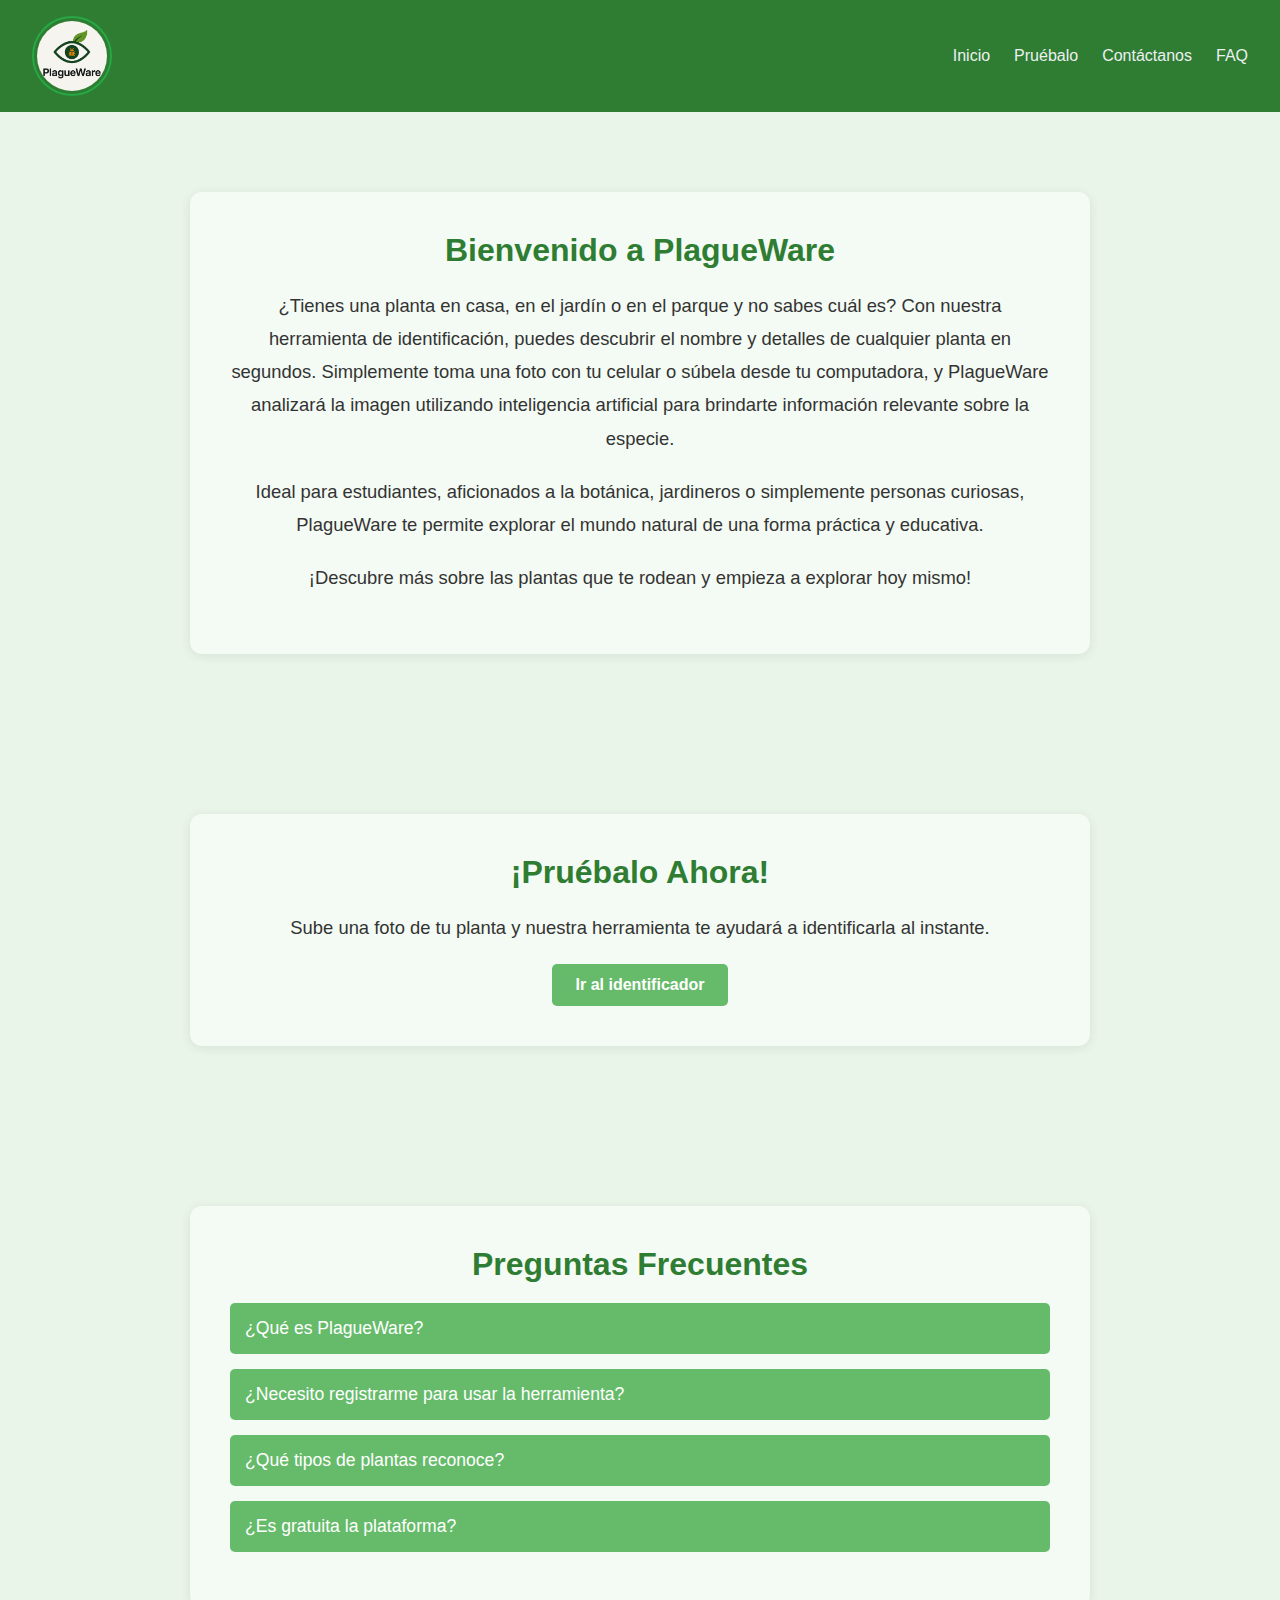
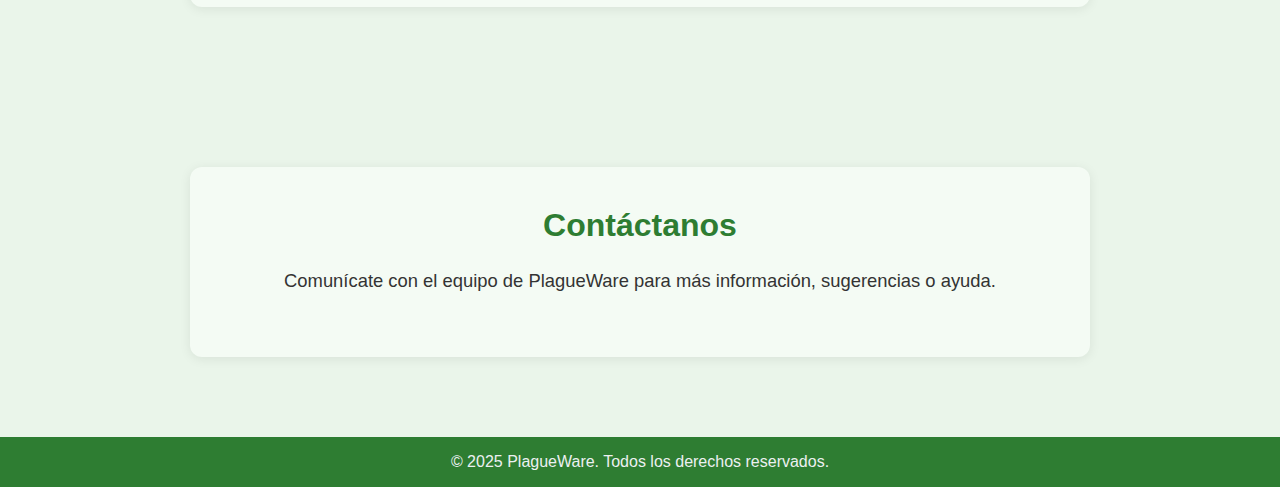
<file: index.html>
<!DOCTYPE html>
<html lang="es">
<head>
    <meta charset="UTF-8">
    <meta name="viewport" content="width=device-width, initial-scale=1.0">
    <title>PlagueWare - Inicio</title>
    <link rel="stylesheet" href="css/style.css">
</head>
<body>

    <!-- NAVBAR -->
    <header>
        <nav class="navbar">
            <img src="img/PlagueWare.jpg" alt="Logo PlagueWare" class="logo">
            <ul class="nav-links">
                <li><a href="#inicio">Inicio</a></li>
                <li><a href="#pruebalo">Pruébalo</a></li>
                <li><a href="#contacto">Contáctanos</a></li>
                <li><a href="#faq">FAQ</a></li>
            </ul>
        </nav>
    </header>

    <!-- SECCIÓN: INICIO -->
    <section id="inicio" class="section">
        <div class="section-content">
            <h2>Bienvenido a PlagueWare</h2>
            <p>
                ¿Tienes una planta en casa, en el jardín o en el parque y no sabes cuál es? 
                Con nuestra herramienta de identificación, puedes descubrir el nombre y detalles de cualquier planta en segundos. 
                Simplemente toma una foto con tu celular o súbela desde tu computadora, y PlagueWare analizará la imagen utilizando inteligencia artificial para brindarte información relevante sobre la especie.
            </p>
            <p>
                Ideal para estudiantes, aficionados a la botánica, jardineros o simplemente personas curiosas, PlagueWare te permite explorar el mundo natural de una forma práctica y educativa.
            </p>
            <p>
                ¡Descubre más sobre las plantas que te rodean y empieza a explorar hoy mismo!
            </p>
        </div>
    </section>

    <!-- SECCIÓN: PRUÉBALO -->
    <section id="pruebalo" class="section">
        <div class="section-content">
            <h2>¡Pruébalo Ahora!</h2>
            <p>Sube una foto de tu planta y nuestra herramienta te ayudará a identificarla al instante.</p>
            <a href="main.html" class="cta-button">Ir al identificador</a>
        </div>
    </section>

    <!-- SECCIÓN: FAQ -->
    <section id="faq" class="section">
        <div class="section-content">
            <h2>Preguntas Frecuentes</h2>

            <div class="faq-item">
                <button class="faq-question">¿Qué es PlagueWare?</button>
                <div class="faq-answer">
                    <p>PlagueWare es una plataforma que te permite identificar plantas a partir de una imagen, usando inteligencia artificial.</p>
                </div>
            </div>

            <div class="faq-item">
                <button class="faq-question">¿Necesito registrarme para usar la herramienta?</button>
                <div class="faq-answer">
                    <p>No, actualmente puedes usar la herramienta sin necesidad de registrarte.</p>
                </div>
            </div>

            <div class="faq-item">
                <button class="faq-question">¿Qué tipos de plantas reconoce?</button>
                <div class="faq-answer">
                    <p>PlagueWare está entrenado para reconocer una gran variedad de plantas comunes, especialmente de interior, ornamentales y algunas silvestres.</p>
                </div>
            </div>

            <div class="faq-item">
                <button class="faq-question">¿Es gratuita la plataforma?</button>
                <div class="faq-answer">
                    <p>Sí, PlagueWare es totalmente gratuita en su versión MVP.</p>
                </div>
            </div>
        </div>
        <script>
            document.querySelectorAll('.faq-question').forEach(button => {
                button.addEventListener('click', () => {
                    const answer = button.nextElementSibling;
                    answer.style.display = answer.style.display === 'block' ? 'none' : 'block';
                });
            });
        </script>
    </section>

    <!-- SECCIÓN: CONTACTO -->
    <section id="contacto" class="section">
        <div class="section-content">
            <h2>Contáctanos</h2>
            <p>Comunícate con el equipo de PlagueWare para más información, sugerencias o ayuda.</p>
        </div>
    </section>

    <!-- FOOTER -->
    <footer>
        <p>&copy; 2025 PlagueWare. Todos los derechos reservados.</p>
    </footer>
</body>
</html>
</file>
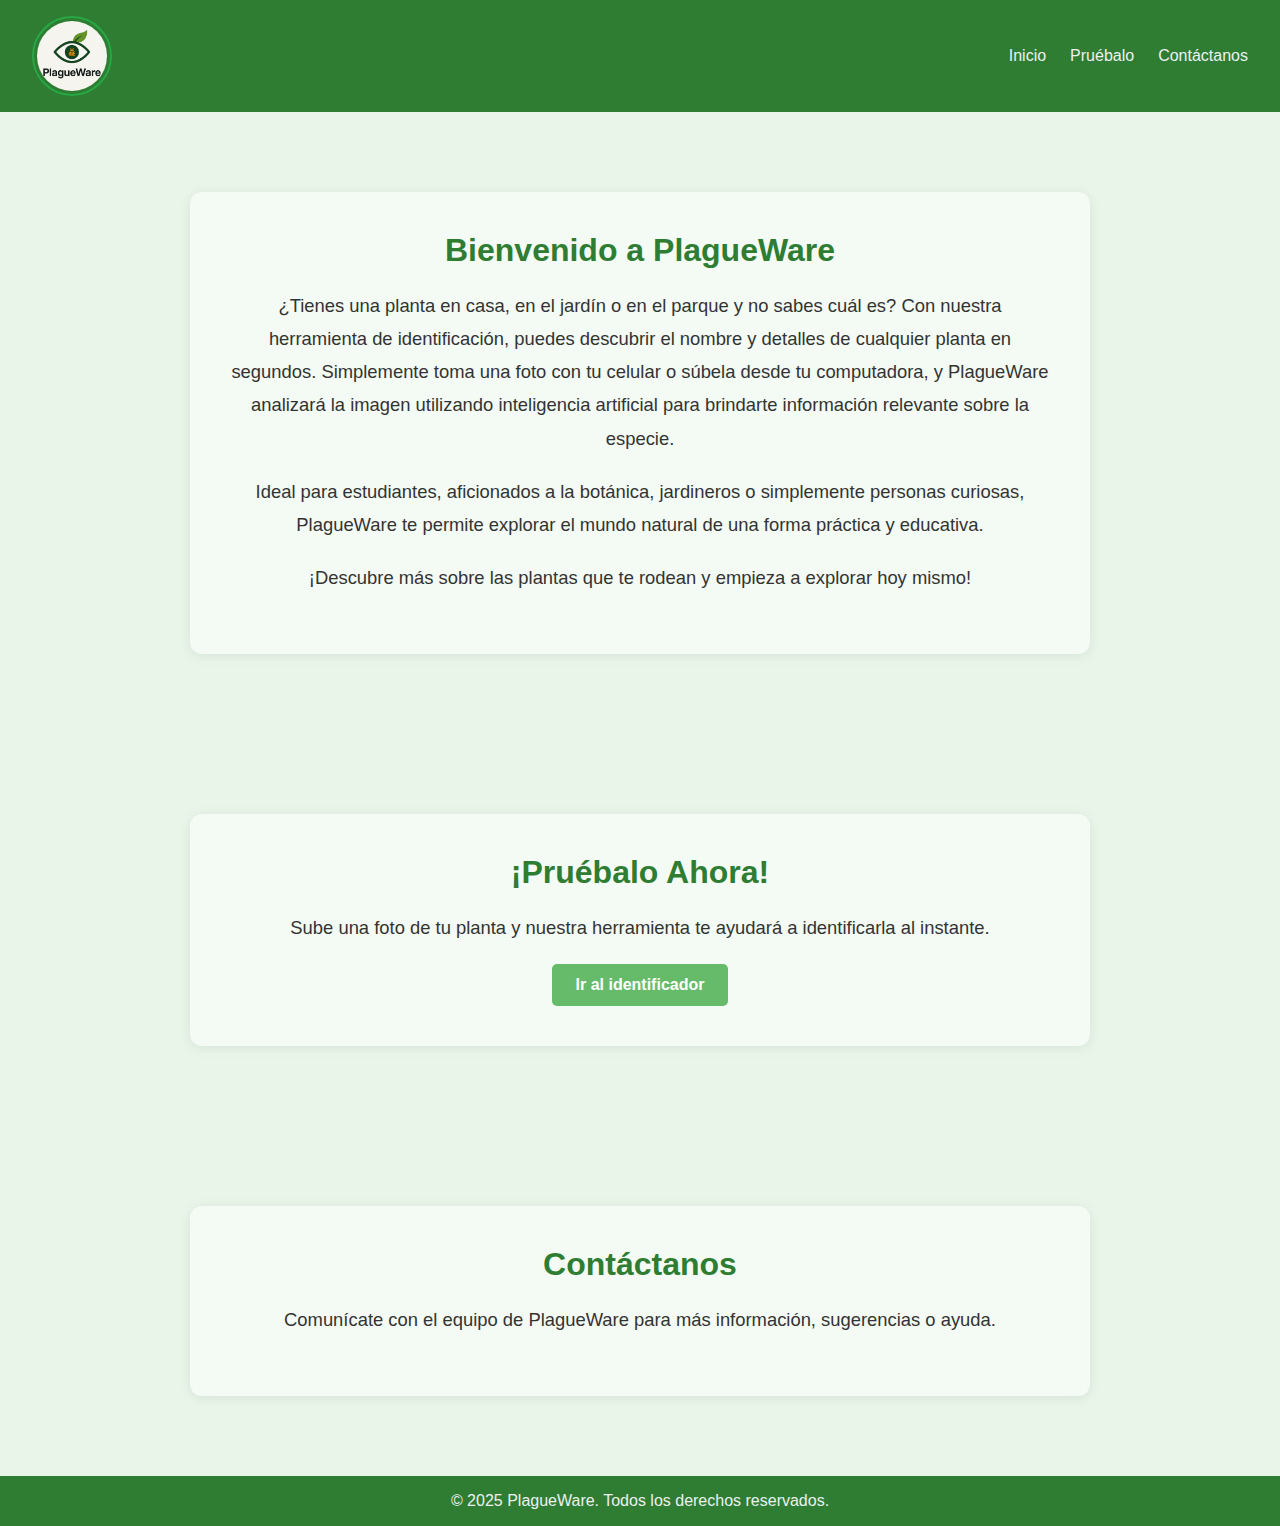
<file: Web/index.html>
<!DOCTYPE html>
<html lang="es">
<head>
    <meta charset="UTF-8">
    <meta name="viewport" content="width=device-width, initial-scale=1.0">
    <title>PlagueWare - Inicio</title>
    <link rel="stylesheet" href="css/style.css">
</head>
<body>

    <!-- NAVBAR -->
    <header>
        <nav class="navbar">
            <img src="img/PlagueWare.jpg" alt="Logo PlagueWare" class="logo">
            <ul class="nav-links">
                <li><a href="#inicio">Inicio</a></li>
                <li><a href="#pruebalo">Pruébalo</a></li>
                <li><a href="#contacto">Contáctanos</a></li>
            </ul>
        </nav>
    </header>

    <!-- SECCIÓN: INICIO -->
    <section id="inicio" class="section">
        <div class="section-content">
            <h2>Bienvenido a PlagueWare</h2>
            <p>
                ¿Tienes una planta en casa, en el jardín o en el parque y no sabes cuál es? 
                Con nuestra herramienta de identificación, puedes descubrir el nombre y detalles de cualquier planta en segundos. 
                Simplemente toma una foto con tu celular o súbela desde tu computadora, y PlagueWare analizará la imagen utilizando inteligencia artificial para brindarte información relevante sobre la especie.
            </p>
            <p>
                Ideal para estudiantes, aficionados a la botánica, jardineros o simplemente personas curiosas, PlagueWare te permite explorar el mundo natural de una forma práctica y educativa.
            </p>
            <p>
                ¡Descubre más sobre las plantas que te rodean y empieza a explorar hoy mismo!
            </p>
        </div>
    </section>

    <!-- SECCIÓN: PRUÉBALO -->
    <section id="pruebalo" class="section">
        <div class="section-content">
            <h2>¡Pruébalo Ahora!</h2>
            <p>Sube una foto de tu planta y nuestra herramienta te ayudará a identificarla al instante.</p>
            <a href="main.html" class="cta-button">Ir al identificador</a>
        </div>
    </section>

    <!-- SECCIÓN: CONTACTO -->
    <section id="contacto" class="section">
        <div class="section-content">
            <h2>Contáctanos</h2>
            <p>Comunícate con el equipo de PlagueWare para más información, sugerencias o ayuda.</p>
        </div>
    </section>

    <!-- FOOTER -->
    <footer>
        <p>&copy; 2025 PlagueWare. Todos los derechos reservados.</p>
    </footer>

</body>
</html>
</file>
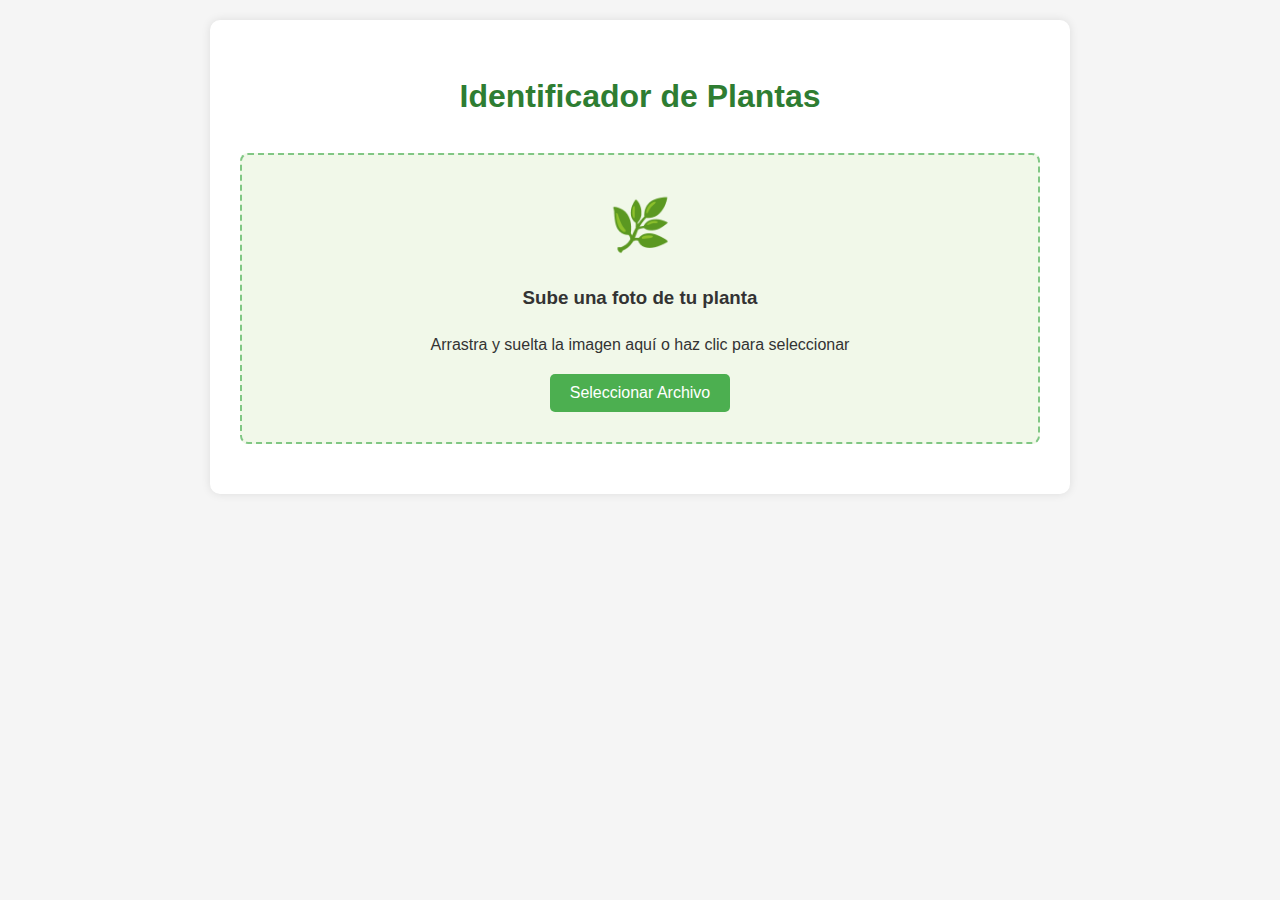
<file: main.html>
<!DOCTYPE html>
<html lang="es">
<head>
    <meta charset="UTF-8">
    <meta name="viewport" content="width=device-width, initial-scale=1.0">
    <title>Identificador de Plantas</title>
    <link rel="stylesheet" href="main.css">
</head>
<body>
    <div class="container">
        <h1>Identificador de Plantas</h1>
        
        <div class="upload-area" id="upload-area">
            <div class="upload-icon">🌿</div>
            <h3>Sube una foto de tu planta</h3>
            <p>Arrastra y suelta la imagen aquí o haz clic para seleccionar</p>
            <input type="file" id="file-input" accept="image/*">
            <button class="btn">Seleccionar Archivo</button>
        </div>
        
        <div class="preview-container">
            <img id="image-preview" alt="Vista previa de la imagen">
            <p class="file-info" id="file-info"></p>
        </div>
    </div>

    <script>
        const uploadArea = document.getElementById('upload-area');
        const fileInput = document.getElementById('file-input');
        const imagePreview = document.getElementById('image-preview');
        const fileInfo = document.getElementById('file-info');
        
        // Cuando se hace clic en el área de carga
        uploadArea.addEventListener('click', () => {
            fileInput.click();
        });
        
        // Cuando se selecciona un archivo
        fileInput.addEventListener('change', (e) => {
            const file = e.target.files[0];
            if (file) {
                // Mostrar información del archivo
                fileInfo.textContent = `Archivo: ${file.name} (${(file.size / 1024).toFixed(2)} KB)`;
                
                // Mostrar vista previa de la imagen
                const reader = new FileReader();
                reader.onload = (event) => {
                    imagePreview.src = event.target.result;
                    imagePreview.style.display = 'block';
                };
                reader.readAsDataURL(file);
            }
        });
        
        // Para el efecto de arrastrar y soltar
        uploadArea.addEventListener('dragover', (e) => {
            e.preventDefault();
            uploadArea.style.backgroundColor = '#e8f5e9';
            uploadArea.style.borderColor = '#4caf50';
        });
        
        uploadArea.addEventListener('dragleave', () => {
            uploadArea.style.backgroundColor = '#f1f8e9';
            uploadArea.style.borderColor = '#81c784';
        });
        
        uploadArea.addEventListener('drop', (e) => {
            e.preventDefault();
            uploadArea.style.backgroundColor = '#f1f8e9';
            uploadArea.style.borderColor = '#81c784';
            
            const file = e.dataTransfer.files[0];
            if (file && file.type.startsWith('image/')) {
                fileInput.files = e.dataTransfer.files;
                
                // Mostrar información del archivo
                fileInfo.textContent = `Archivo: ${file.name} (${(file.size / 1024).toFixed(2)} KB)`;
                
                // Mostrar vista previa de la imagen
                const reader = new FileReader();
                reader.onload = (event) => {
                    imagePreview.src = event.target.result;
                    imagePreview.style.display = 'block';
                };
                reader.readAsDataURL(file);
            }
        });
    </script>
</body>
</html>
</file>
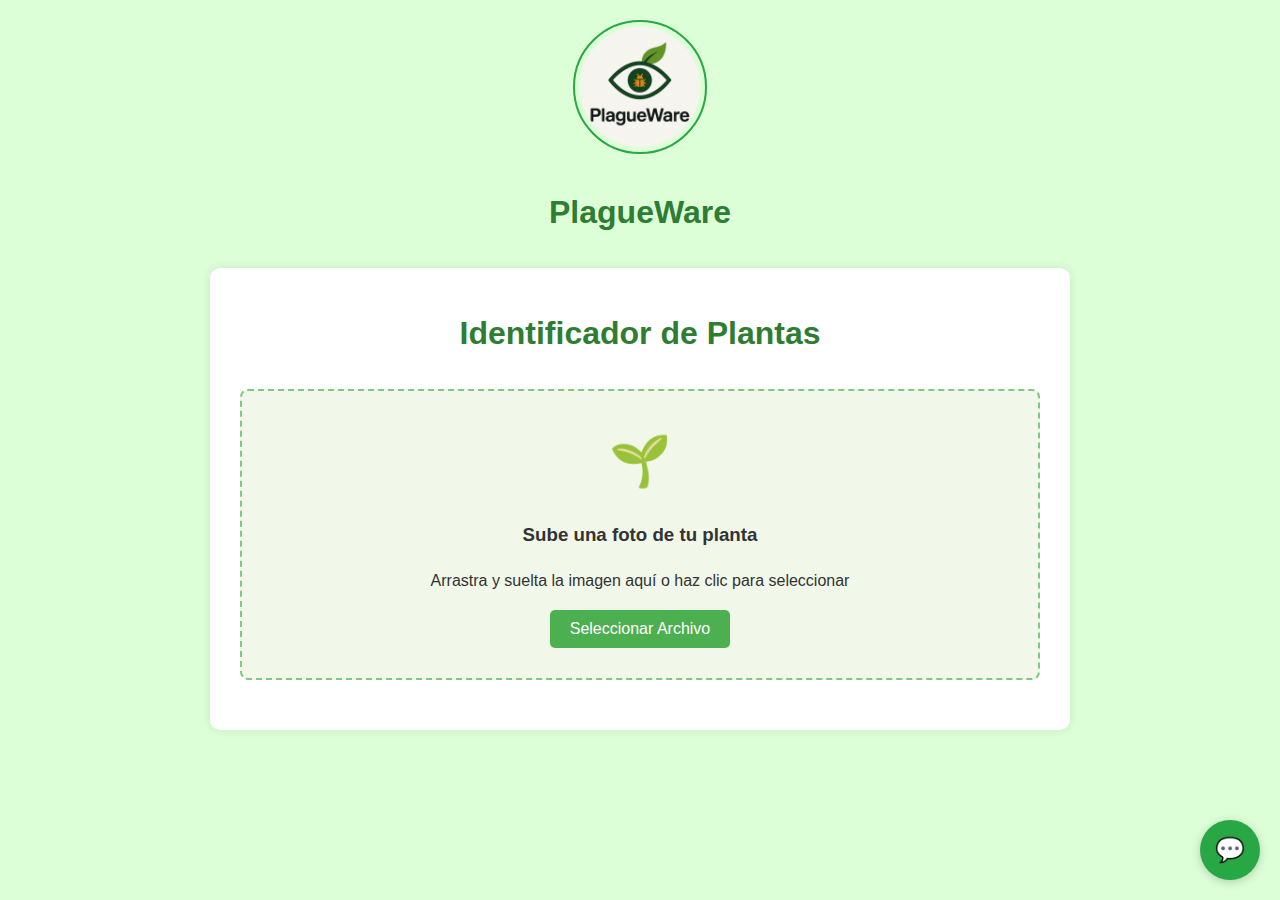
<file: Web/main.html>
<!DOCTYPE html>
<html lang="es">
<head>
    <meta charset="UTF-8">
    <meta name="viewport" content="width=device-width, initial-scale=1.0">
    <title>Identificador de Plantas</title>
    <link rel="stylesheet" href="main.css">
</head>
<body>
    <div class="main-container">
        <header class="header">
            <img src="PlagueWare.jpg" alt="Logo PlagueWare" class="logo">
            <h1>PlagueWare</h1>
        </header>
        <div class="container">
            <h1>Identificador de Plantas</h1>
            
            <div class="upload-area" id="upload-area">
                <div class="upload-icon">🌱</div>
                <h3>Sube una foto de tu planta</h3>
                <p>Arrastra y suelta la imagen aquí o haz clic para seleccionar</p>
                <input type="file" id="file-input" accept="image/*">
                <button class="btn">Seleccionar Archivo</button>
            </div>
            
            <div class="preview-container" style="display: none;">
                <div class="preview-wrapper">
                    <button class="close-btn" id="close-btn">×</button>
                    <img id="image-preview" alt="Vista previa de la imagen">
                </div>
                <p class="file-info" id="file-info"></p>
            </div>
        </div>

    </div>

    <!-- Chatbot -->
<div class="chatbot-container">
    <div class="chatbot-button" id="chatbot-button">💬</div>
    <div class="chatbot-window" id="chatbot-window">
      <div class="chatbot-header">
        <div class="chatbot-title">
          <h3>Asistente PlagueWare</h3>
          <span class="online-status"></span>
        </div>
        <button class="chatbot-close">×</button>
      </div>
      <div class="chatbot-body">
        <div class="chat-message">
          <div class="chat-avatar">🤖</div>
          <div class="chat-text">
            <p>En construcción 🔨</p>
          </div>
        </div>
      </div>
      <div class="chatbot-footer">
        <input type="text" placeholder="Escribe algo..." class="chatbot-input">
        <button class="chatbot-send">➤</button>
      </div>
    </div>
  </div>

    <script src="app.js"></script>
</body>
</html>
</file>
<file: main.css>
body {
    font-family: 'Arial', sans-serif;
    line-height: 1.6;
    margin: 0;
    padding: 20px;
    background-color: #f5f5f5;
    color: #333;
}

.container {
    max-width: 800px;
    margin: 0 auto;
    background-color: #fff;
    padding: 30px;
    border-radius: 10px;
    box-shadow: 0 0 10px rgba(0,0,0,0.1);
}

h1 {
    color: #2e7d32;
    text-align: center;
    margin-bottom: 30px;
}

.upload-area {
    border: 2px dashed #81c784;
    border-radius: 8px;
    padding: 30px;
    text-align: center;
    margin-bottom: 20px;
    background-color: #f1f8e9;
    cursor: pointer;
    transition: all 0.3s;
}

.upload-area:hover {
    background-color: #e8f5e9;
    border-color: #4caf50;
}

#file-input {
    display: none;
}

.upload-icon {
    font-size: 50px;
    color: #66bb6a;
    margin-bottom: 15px;
}

.preview-container {
    text-align: center;
    margin-top: 20px;
}

#image-preview {
    max-width: 100%;
    max-height: 300px;
    border-radius: 8px;
    display: none;
}

.btn {
    background-color: #4caf50;
    color: white;
    border: none;
    padding: 10px 20px;
    border-radius: 5px;
    cursor: pointer;
    font-size: 16px;
    transition: background-color 0.3s;
}

.btn:hover {
    background-color: #388e3c;
}

.file-info {
    margin-top: 10px;
    font-size: 14px;
    color: #666;
}
</file>
<file: Web/main.css>
.header {
    text-align: center;
    margin-bottom: 30px;
}

.logo {
    width: 120px;
    height: 120px;
    border-radius: 50%;
    object-fit: cover;
    border: 2px solid #28a745; /* Borde más delgado */
    padding: 5px; /* Reducido el padding */
    margin-bottom: 15px;
}

h1 {
    margin: 10px 0 5px 0;
    color: #28a745;
}

.tagline {
    color: #6c757d;
    margin-top: 0;
    font-size: 1.1em;
}

body {
    font-family: 'Arial', sans-serif;
    line-height: 1.6;
    margin: 0;
    padding: 20px;
    background-color: #dcffd8;
    color: #333;
}

.container {
    max-width: 800px;
    margin: 0 auto;
    background-color: #fff;
    padding: 30px;
    border-radius: 10px;
    box-shadow: 0 0 10px rgba(0,0,0,0.1);
}

h1 {
    color: #2e7d32;
    text-align: center;
    margin-bottom: 30px;
}

.upload-area {
    border: 2px dashed #81c784;
    border-radius: 8px;
    padding: 30px;
    text-align: center;
    margin-bottom: 20px;
    background-color: #f1f8e9;
    cursor: pointer;
    transition: all 0.3s;
}

.upload-area:hover {
    background-color: #e8f5e9;
    border-color: #4caf50;
}

#file-input {
    display: none;
}

.upload-icon {
    font-size: 50px;
    color: #66bb6a;
    margin-bottom: 15px;
}

.preview-container {
    text-align: center;
    margin-top: 20px;
}

#image-preview {
    max-width: 100%;
    max-height: 300px;
    border-radius: 8px;
    display: none;
}

.btn {
    background-color: #4caf50;
    color: white;
    border: none;
    padding: 10px 20px;
    border-radius: 5px;
    cursor: pointer;
    font-size: 16px;
    transition: background-color 0.3s;
}

.btn:hover {
    background-color: #388e3c;
}

.file-info {
    margin-top: 10px;
    font-size: 14px;
    color: #666;
}

.preview-wrapper {
    position: relative;
    display: inline-block;
    margin-top: 15px;
}

.close-btn {
    position: absolute;
    top: -10px;
    right: -10px;
    background: #ff4444;
    color: white;
    border: none;
    border-radius: 50%;
    width: 25px;
    height: 25px;
    font-size: 14px;
    cursor: pointer;
    display: flex;
    align-items: center;
    justify-content: center;
    box-shadow: 0 2px 5px rgba(0,0,0,0.2);
}

.close-btn:hover {
    background: #cc0000;
}

/* Chatbot */
.chatbot-container {
    position: fixed;
    bottom: 20px;
    right: 20px;
    z-index: 1000;
  }
  
  .chatbot-button {
    width: 60px;
    height: 60px;
    background-color: #28a745;
    color: white;
    border-radius: 50%;
    display: flex;
    align-items: center;
    justify-content: center;
    font-size: 24px;
    cursor: pointer;
    box-shadow: 0 2px 10px rgba(0,0,0,0.2);
    transition: all 0.3s;
  }
  
  .chatbot-button:hover {
    transform: scale(1.1);
    background-color: #218838;
  }
  
  .chatbot-window {
    width: 300px;
    height: 400px;
    background: white;
    border-radius: 10px;
    box-shadow: 0 5px 15px rgba(0,0,0,0.2);
    display: none;
    flex-direction: column;
    overflow: hidden;
    margin-bottom: 10px;
  }
  
  .chatbot-header {
    background-color: #28a745;
    color: white;
    padding: 15px;
    display: flex;
    justify-content: space-between;
    align-items: center;
  }
  
  .chatbot-header h3 {
    margin: 0;
    font-size: 16px;
  }
  
  .chatbot-close {
    background: none;
    border: none;
    color: white;
    font-size: 20px;
    cursor: pointer;
  }
  
  .chatbot-body {
    padding: 15px;
    flex-grow: 1;
    overflow-y: auto;
  }

  .chat-message {
    display: flex;
    margin-bottom: 15px;
    align-items: flex-start;
  }
  
  .chat-avatar {
    background-color: #e0e0e0;
    border-radius: 50%;
    width: 36px;
    height: 36px;
    display: flex;
    align-items: center;
    justify-content: center;
    margin-right: 10px;
    font-size: 18px;
  }
  
  .chat-text {
    background-color: #f1f8e9;
    padding: 10px 15px;
    border-radius: 18px;
    max-width: 80%;
  }
  
  .chat-text p {
    margin: 0;
    line-height: 1.4;
  }

  /* Indicador de conexión */
.chatbot-title {
    display: flex;
    align-items: center;
    gap: 8px;
  }
  
  .online-status {
    width: 10px;
    height: 10px;
    background-color: #f10000;
    border-radius: 50%;
    display: inline-block;
    animation: pulse 2s infinite;
  }
  
  @keyframes pulse {
    0% { opacity: 1; }
    50% { opacity: 0.5; }
    100% { opacity: 1; }
  }
  
  /* Área de envío de mensajes */
  .chatbot-footer {
    display: flex;
    padding: 10px;
    border-top: 1px solid #e0e0e0;
    background: #f5f5f5;
  }
  
  .chatbot-input {
    flex: 1;
    padding: 10px 15px;
    border: 1px solid #ddd;
    border-radius: 20px;
    outline: none;
    font-size: 14px;
  }
  
  .chatbot-send {
    background: #28a745;
    color: white;
    border: none;
    border-radius: 50%;
    width: 36px;
    height: 36px;
    margin-left: 8px;
    cursor: pointer;
    display: flex;
    align-items: center;
    justify-content: center;
    transition: background 0.3s;
  }
  
  .chatbot-send:hover {
    background: #218838;
  }
  
  /* Efecto para el input */
  .chatbot-input:focus {
    border-color: #28a745;
  }
</file>
<file: css/style.css>
/* RESET GENERAL */
* {
    margin: 0;
    padding: 0;
    box-sizing: border-box;
}

html {
    scroll-behavior: smooth;
}

html, body {
    height: 100%;
    font-family: 'Segoe UI', sans-serif;
    background-color: #eaf5ea;
    color: #2e4e2e;
}

/* ESTRUCTURA FLEX PARA PEGAR FOOTER ABAJO */
body {
    display: flex;
    flex-direction: column;
    min-height: 100vh;
}

/* NAVBAR */
.navbar {
    display: flex;
    justify-content: space-between;
    align-items: center;
    background-color: #2e7d32;
    padding: 1rem 2rem;
}

.navbar .logo {
    font-size: 1.5rem;
    color: #ecf0f1;
    font-weight: bold;
}

.logo {
    width: 80px;
    height: 80px;
    border-radius: 50%;
    object-fit: cover;
    border: 2px solid #28a745;
    padding: 3px;
}

/* LINKS NAV */
.nav-links {
    list-style: none;
    display: flex;
    gap: 1.5rem;
}

.nav-links a {
    color: #ecf0f1;
    text-decoration: none;
    font-weight: 500;
    font-size: 1rem;
}

.nav-links a:hover {
    text-decoration: underline;
}

/* SECCIONES */
.section {
    padding: 80px 20px;
    text-align: center;
    flex: 1;
}

.section-content {
    max-width: 900px;
    margin: auto;
    background-color: #f4fbf4;
    padding: 40px;
    border-radius: 12px;
    box-shadow: 0 2px 12px rgba(0,0,0,0.08);
}

.section h2 {
    font-size: 2rem;
    color: #2e7d32;
    margin-bottom: 20px;
}

.section p {
    font-size: 1.15rem;
    color: #333;
    margin-bottom: 20px;
    line-height: 1.8;
}

/* BOTÓN PRINCIPAL */
.cta-button {
    background-color: #66bb6a;
    color: white;
    padding: 0.75rem 1.5rem;
    border: none;
    border-radius: 5px;
    text-decoration: none;
    font-weight: bold;
    transition: background-color 0.3s ease;
    display: inline-block;
}

.cta-button:hover {
    background-color: #388e3c;
}

/* FOOTER */
footer {
    background-color: #2e7d32;
    color: #ecf0f1;
    text-align: center;
    padding: 1rem;
}

.faq-item {
    margin-bottom: 15px;
    text-align: left;
}

.faq-question {
    width: 100%;
    background-color: #66bb6a;
    color: white;
    padding: 15px;
    font-size: 1.1rem;
    border: none;
    border-radius: 5px;
    text-align: left;
    cursor: pointer;
    transition: background-color 0.3s;
}

.faq-question:hover {
    background-color: #388e3c;
}

.faq-answer {
    background-color: #f1f8f1;
    padding: 15px;
    border-left: 4px solid #2e7d32;
    display: none;
    margin-top: 5px;
    border-radius: 5px;
}
</file>
<file: Web/css/style.css>
/* RESET GENERAL */
* {
    margin: 0;
    padding: 0;
    box-sizing: border-box;
}

html {
    scroll-behavior: smooth;
}

html, body {
    height: 100%;
    font-family: 'Segoe UI', sans-serif;
    background-color: #eaf5ea;
    color: #2e4e2e;
}

/* ESTRUCTURA FLEX PARA PEGAR FOOTER ABAJO */
body {
    display: flex;
    flex-direction: column;
    min-height: 100vh;
}

/* NAVBAR */
.navbar {
    display: flex;
    justify-content: space-between;
    align-items: center;
    background-color: #2e7d32;
    padding: 1rem 2rem;
}

.navbar .logo {
    font-size: 1.5rem;
    color: #ecf0f1;
    font-weight: bold;
}

.logo {
    width: 80px;
    height: 80px;
    border-radius: 50%;
    object-fit: cover;
    border: 2px solid #28a745;
    padding: 3px;
}

/* LINKS NAV */
.nav-links {
    list-style: none;
    display: flex;
    gap: 1.5rem;
}

.nav-links a {
    color: #ecf0f1;
    text-decoration: none;
    font-weight: 500;
    font-size: 1rem;
}

.nav-links a:hover {
    text-decoration: underline;
}

/* SECCIONES */
.section {
    padding: 80px 20px;
    text-align: center;
    flex: 1;
}

.section-content {
    max-width: 900px;
    margin: auto;
    background-color: #f4fbf4;
    padding: 40px;
    border-radius: 12px;
    box-shadow: 0 2px 12px rgba(0,0,0,0.08);
}

.section h2 {
    font-size: 2rem;
    color: #2e7d32;
    margin-bottom: 20px;
}

.section p {
    font-size: 1.15rem;
    color: #333;
    margin-bottom: 20px;
    line-height: 1.8;
}

/* BOTÓN PRINCIPAL */
.cta-button {
    background-color: #66bb6a;
    color: white;
    padding: 0.75rem 1.5rem;
    border: none;
    border-radius: 5px;
    text-decoration: none;
    font-weight: bold;
    transition: background-color 0.3s ease;
    display: inline-block;
}

.cta-button:hover {
    background-color: #388e3c;
}

/* FOOTER */
footer {
    background-color: #2e7d32;
    color: #ecf0f1;
    text-align: center;
    padding: 1rem;
}
</file>
